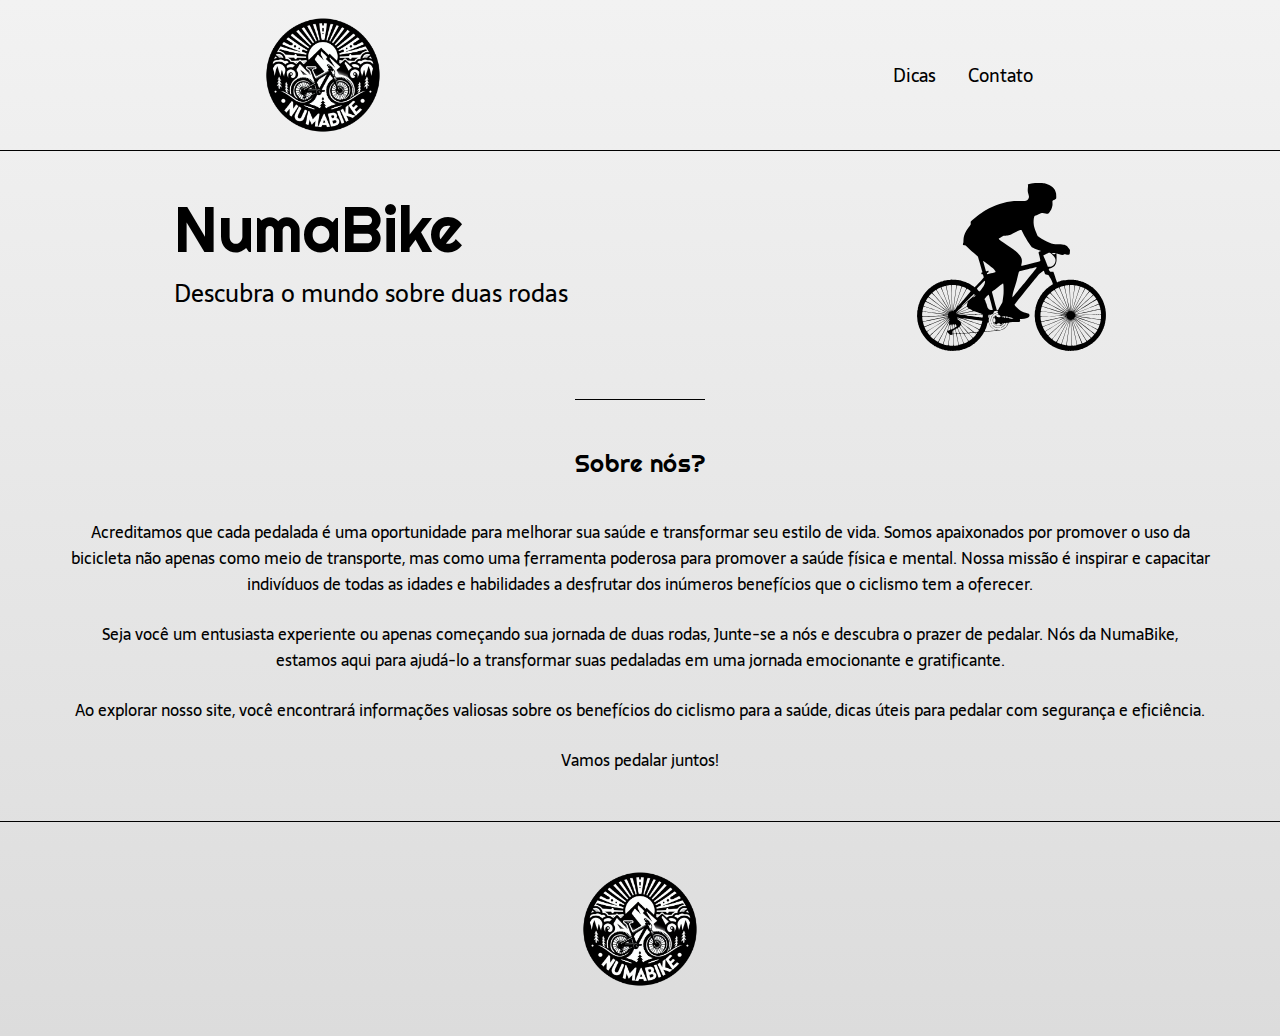
<file: index.html>
<!DOCTYPE html>
<html lang="pt-br">
<head>
  <meta charset="UTF-8">
  <meta name="viewport" content="width=device-width, initial-scale=1.0">
  <meta name="descriptions" content="Os benefícios que a bike proporciona">
  <title>Home - NumaBike</title>
  <link rel="stylesheet" type="text/css" href="styless.css">
</head>
<body>
  <header class="header">
    <img class="header-image" src="assets/numaBike_logo.svg" alt="Logo Bike Life">
    <nav class="header-menu">
      
      <a class="header-menu-item" href="tips.html">Dicas</a>
      <a class="header-menu-item" href="contact.html">Contato</a>

    </nav>
  </header>
  
  <main class="content">
    <section class="content-main">
      <div class="content-main-written">
        <h1 class="content-main-written-title">NumaBike</h1>
        <h2 class="content-main-written-subtitle">Descubra o mundo sobre duas rodas</h2>
      </div>
      <img class="content-main-image" src="assets/image_principal.svg" alt="Imagem representativa de uma bicicleta">
    </section>

    <section class="content-secondary">
      <h3 class="content-secondary-title">Sobre nós?</h3>
      <p class="content-secondary-paragraph">
        Acreditamos que cada pedalada é uma oportunidade para melhorar sua saúde e transformar seu estilo de vida. 
        Somos apaixonados por promover o uso da bicicleta não apenas como meio de transporte, mas como uma ferramenta poderosa para promover a saúde física e mental.
        Nossa missão é inspirar e capacitar indivíduos de todas as idades e habilidades a desfrutar dos inúmeros benefícios que o ciclismo tem a oferecer. 
      </p>
      <p class="content-secondary-paragraph">Seja você um entusiasta experiente ou apenas começando sua jornada de duas rodas, Junte-se a nós e descubra o prazer de pedalar. Nós da NumaBike, 
        estamos aqui para ajudá-lo a transformar suas pedaladas em uma jornada emocionante e gratificante.</p>
        <p class="content-secondary-paragraph">Ao explorar nosso site, você encontrará informações valiosas sobre os benefícios do ciclismo para a saúde, 
          dicas úteis para pedalar com segurança e eficiência.
        </p>

        <p class="content-secondary-paragraph">Vamos pedalar juntos!</p>
    </section>
  </main>


  <footer class="baseboard">
    <img class="baseboard-image" src="assets/numaBike_logo.svg" alt="Logo Bike Life">
  </footer>
</body>
</html>
</file>
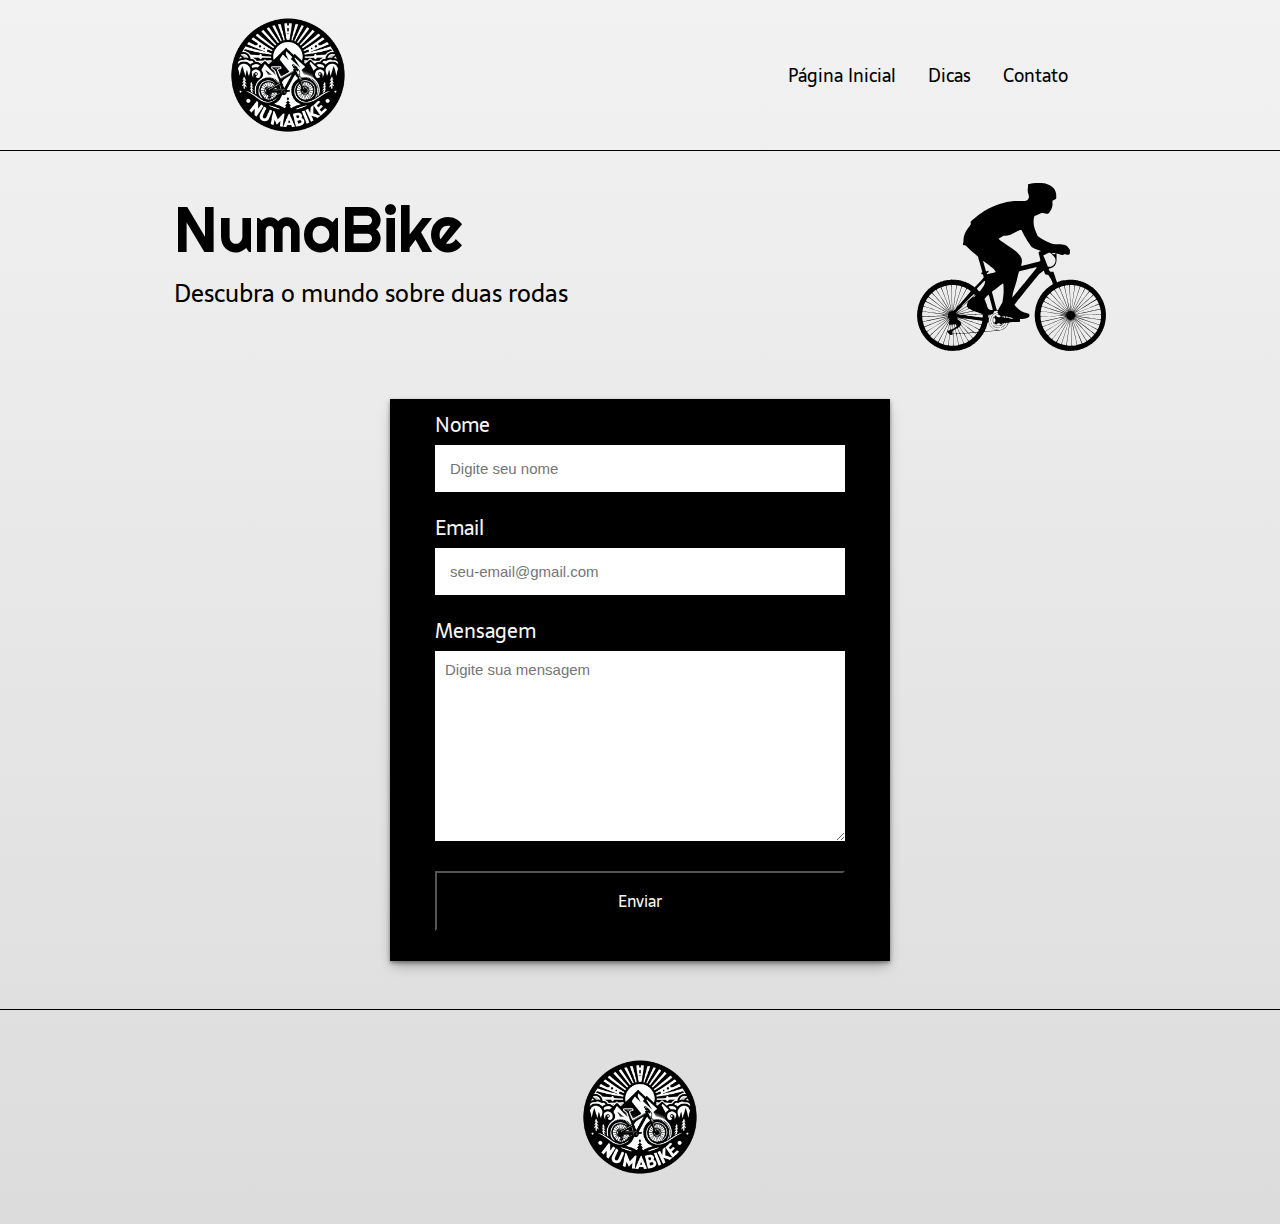
<file: contact.html>
<!DOCTYPE html>
<html lang="pt-br">

<head>
  <meta charset="UTF-8">
  <meta name="viewport" content="width=device-width, initial-scale=1.0">
  <meta name="descriptions" content="Os benefícios que a bike proporciona">
  <title>Contato - NumaBike</title>
  <link rel="stylesheet" type="text/css" href="styless.css">
</head>

<body>
  <header class="header">
    <img class="header-image" src="assets/numaBike_logo.svg" alt="Logo Bike Life">
    <nav class="header-menu">

      <a class="header-menu-item" href="index.html">Página Inicial</a>
      <a class="header-menu-item" href="tips.html">Dicas</a>
      <a class="header-menu-item" href="contact.html">Contato</a>

    </nav>
  </header>

  <main class="content">
    <section class="content-main">
      <div class="content-main-written">
        <h1 class="content-main-written-title">NumaBike</h1>
        <h2 class="content-main-written-subtitle">Descubra o mundo sobre duas rodas</h2>
      </div>
      <img class="content-main-image" src="assets/image_principal.svg" alt="Imagem representativa de uma bicicleta">
    </section>

    <section class="main-contact">
      <form action="https://api.staticforms.xyz/submit" method="post">
        <input type="hidden" name="accessKey" value="5ec26e8d-4f9b-4938-9800-7e62a44ef2f3">
        <label>Nome</label>
        <input type="text" name="name" placeholder="Digite seu nome" autocomplete="off" required>
        <label>Email</label>
        <input type="email" name="email" placeholder="seu-email@gmail.com" autocomplete="off" required>
        <label>Mensagem</label>
        <textarea name="message" cols="30" rows="10" placeholder="Digite sua mensagem" required></textarea>
        <button type="submit">Enviar</button>

        <input type="hidden" name="redirectTo" value="http://127.0.0.1:5500/thanks.html">
      </form>
    </section>
  </main>

  <footer class="baseboard">
    <img class="baseboard-image" src="assets/numaBike_logo.svg" alt="Logo Bike Life">
  </footer>
</body>

</html>
</file>
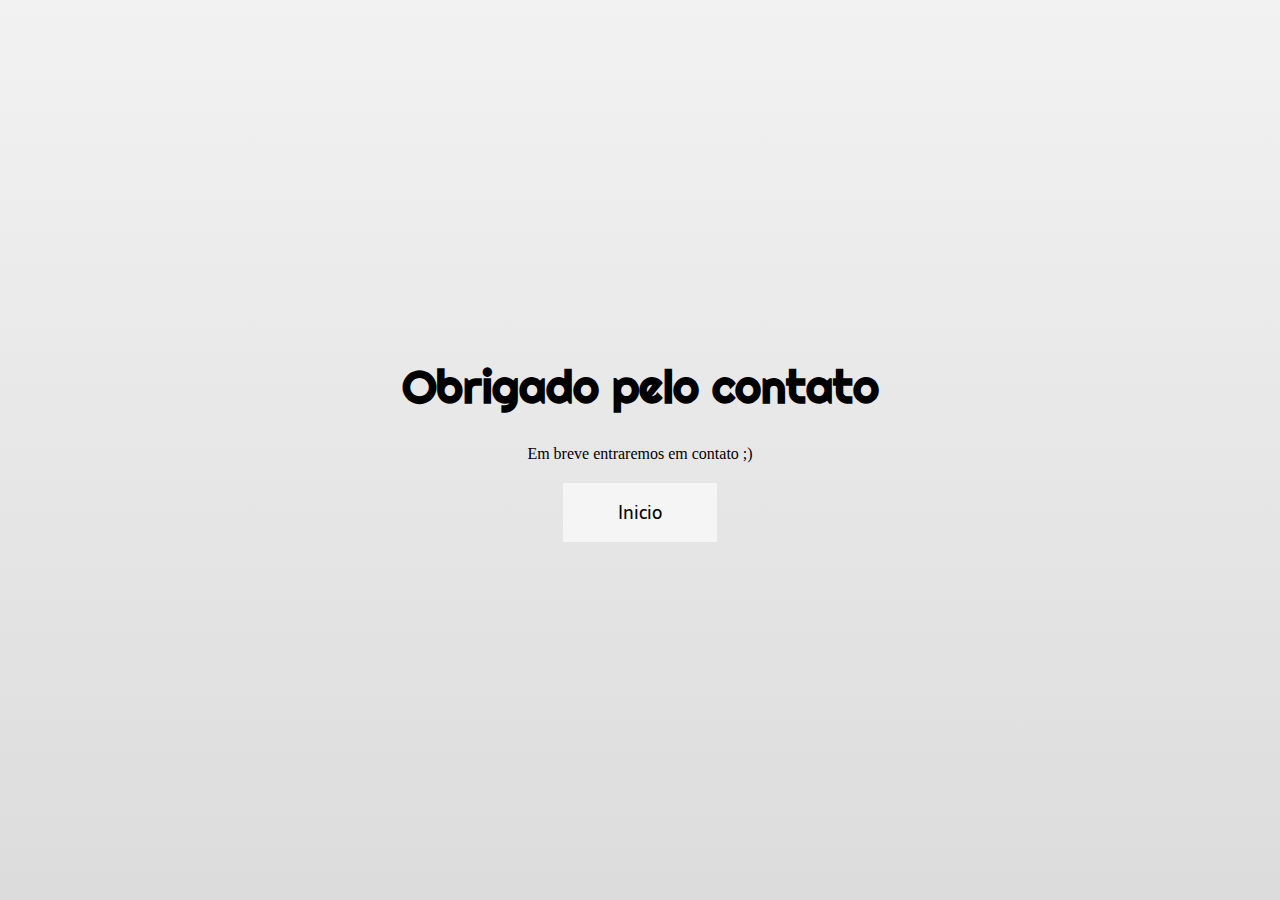
<file: thanks.html>
<!DOCTYPE html>
<html lang="pt-br">

<head>
  <meta charset="UTF-8">
  <meta name="viewport" content="width=device-width, initial-scale=1.0">
  <meta name="descriptions" content="Os benefícios que a bike proporciona">
  <title>Agradecimento - NumaBike</title>
  <link rel="stylesheet" type="text/css" href="styless.css">
</head>

<body class="main-thanks">
  <h1 class="text">Obrigado pelo contato</h1>
  <p class="paragraph">Em breve entraremos em contato ;)</p>
  <a href="index.html" class="btn">Inicio</a>
  
</body>

</html>
</file>
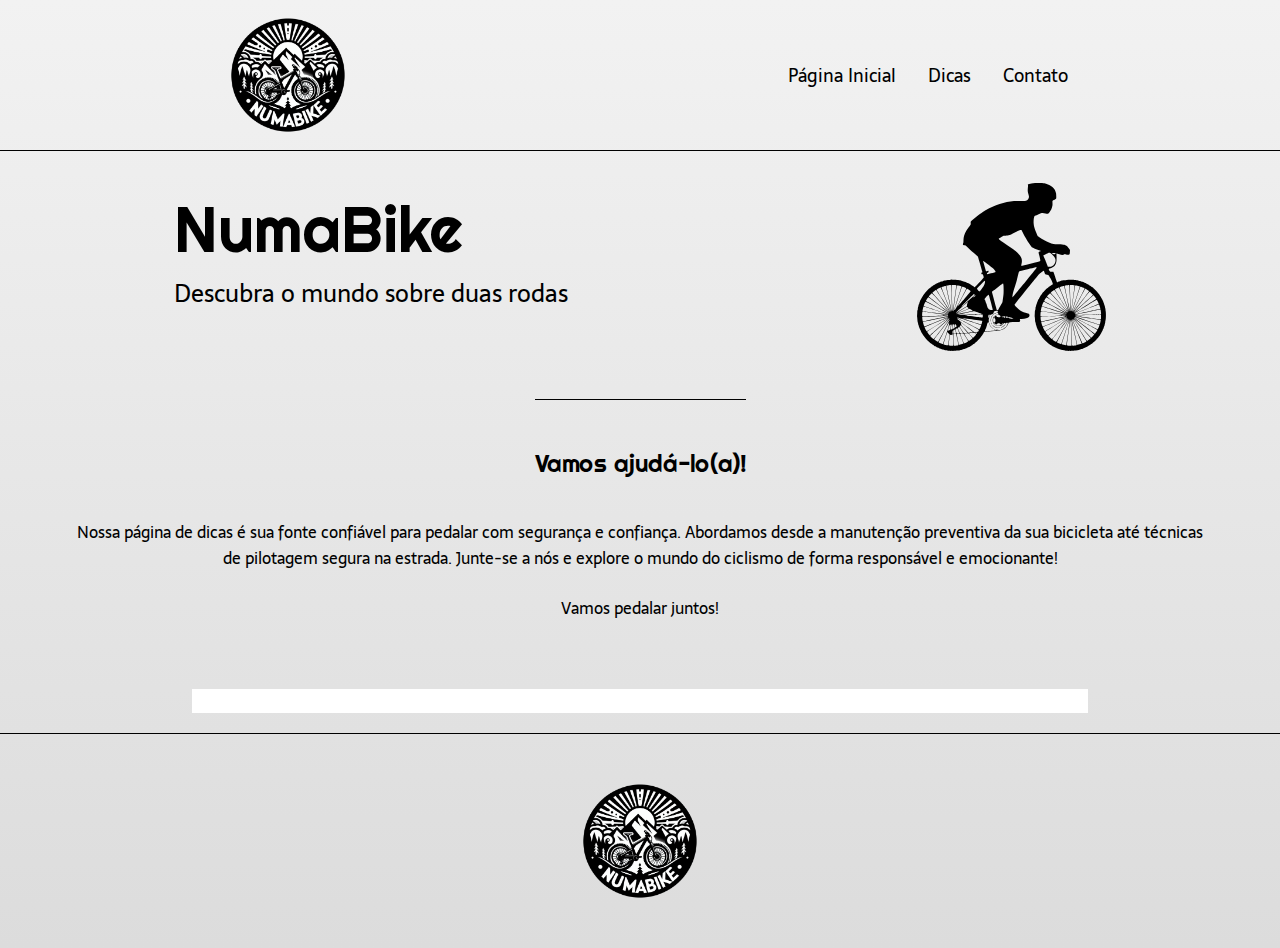
<file: tips.html>
<!DOCTYPE html>
<html lang="pt-br">

<head>
  <meta charset="UTF-8">
  <meta name="viewport" content="width=device-width, initial-scale=1.0">
  <meta name="descriptions" content="Os benefícios que a bike proporciona">
  <title>Dicas - NumaBike</title>
  <link rel="stylesheet" type="text/css" href="styless.css">
</head>

<body class="tips-page">
  <header class="header">
    <img class="header-image" src="assets/numaBike_logo.svg" alt="Logo Bike Life">
    <nav class="header-menu">

      <a class="header-menu-item" href="index.html">Página Inicial</a>
      <a class="header-menu-item" href="tips.html">Dicas</a>
      <a class="header-menu-item" href="contact.html">Contato</a>

    </nav>
  </header>

  <main class="content">
    <section class="content-main">
      <div class="content-main-written">
        <h1 class="content-main-written-title">NumaBike</h1>
        <h2 class="content-main-written-subtitle">Descubra o mundo sobre duas rodas</h2>
      </div>
      <img class="content-main-image" src="assets/image_principal.svg" alt="Imagem representativa de uma bicicleta">
    </section>

    <section class="content-secondary">
      <h3 class="content-secondary-title">Vamos ajudá-lo(a)!</h3>
      <p class="content-secondary-paragraph">
        Nossa página de dicas é sua fonte confiável para pedalar com segurança e confiança. Abordamos desde a manutenção
        preventiva da sua bicicleta até técnicas de pilotagem segura na estrada.
        Junte-se a nós e explore o mundo do ciclismo de forma responsável e emocionante!
      </p>
      <p class="content-secondary-paragraph">Vamos pedalar juntos!</p>
    </section>
  </main>

  <div class="container">
    <div class="main-container">
      <div class="video-content"></div>
      <div class="playlist"></div>
    </div>


    <script src="videosTips.js"></script>
    <script src="script.js" async></script>
  </div>

  <footer class="baseboard">
    <img class="baseboard-image" src="assets/numaBike_logo.svg" alt="Logo Bike Life">
  </footer>
</body>

</html>
</file>
<file: styless.css>
@import url('https://fonts.googleapis.com/css2?family=Righteous&display=swap');
@import url('https://fonts.googleapis.com/css2?family=Sarala:wght@400;700&display=swap');

* {
  margin: 0;
  padding: 0;
  box-sizing: border-box;
  text-decoration: none;
}

body {
  font-size: 100%;
  background: linear-gradient(to bottom, #f2f2f2, #dcdcdc);
}
.header-image {
  max-width:200px;
  max-height:150px;
  width: auto;
  height: auto;
}

.header {
  display: flex;
  flex-direction: row;
  align-items: center;
  justify-content: space-around;
}

.header-menu {
  display: flex;
  gap: 32px;
}

.header-menu-item {
  font-family: "Sarala", sans-serif;
  color: black;
  font-weight: 400;
  font-size: 18px;
}

.content {
  margin-bottom: 48px;
  border-top: 0.4px solid black;

}

.content-main {
  display: flex;
  flex-direction: row;
  align-items: center;
  justify-content: space-around;
}

.content-main-written {
  display: flex;
  flex-direction: column;
}

.content-main-written-title {
  font-family: 'Righteous', sans-serif;
  font-weight: 400;
  font-size: 64px;
  color: black;
  margin-bottom: 5px;
}

.content-main-written-subtitle {
  font-family: "Sarala", sans-serif;
  color: black;
  font-weight: 400;
  font-size: 24px;
}

.content-main-image {
  max-width:250px;
  max-height:200px;
  width: auto;
  height: auto;
  padding-top: 32px;
}

.content-secondary {
  display: flex;
  flex-direction: column;
  align-items: center;
  gap: 24px;
  margin-top: 48px;
}

.content-secondary-title {
  border-top: 0.4px solid black;
  padding-top: 48px;
  font-family: 'Righteous', sans-serif;
  font-weight: 400;
  font-size: 24px;
  color: black;
  margin-bottom: 16px;
}

.content-secondary-paragraph {
  font-family: "Sarala", sans-serif;
  font-weight: 300;
  font-size: 16px;
  color: black;
  text-align: center;
  margin: 0 70px 0 70px;
}

.container {
  display: flex;
  align-items: center;
  justify-content: center;
 
}

.main-container {
  display: flex;
  gap: 15px;
  margin: 20px 10px;
  background-color: white;
  padding: 10px;
  width: 70%;
  height: 35%;
}

.video-content {
 display: flex;
}


.playlist {
  display: flex;
  flex-direction: column;
  gap: 10px;
  overflow: auto;
  max-height: 400px;
  padding: 2px;
  font-family: "Sarala", sans-serif;
  color: black;
  font-weight: 400;
  font-size: 16px;
}



.playlist::-webkit-scrollbar {
  width: 6px;
}

.playlist::-webkit-scrollbar-thumb {
  border-radius: 10px;
  background-color: gray;
}

.active {
  background-color: #3f3ff6;
  color: white;
}

.main-contact {
  display: flex;
  align-items: center;
  justify-content: center;
  flex-direction: column;
  margin: auto;
  margin-top: 48px;
  padding: 10px 45px;
  background-color: black;
  width: 500px;
  box-shadow: rgba(0, 0, 0, 0.4) 0px 2px 4px, rgba(0, 0, 0, 0.3) 0px 7px 13px -3px, rgba(0, 0, 0, 0.2) 0px -3px 0px inset;  
}

.main-contact form {
  display: flex;
  flex-direction: column;
  width: 100%;

}

.main-contact form label {
  color: #f5f5f5;
  font-family: "Sarala", sans-serif;
  font-size: 20px;
  margin-bottom: 4px;
}

.main-contact form input {
padding: 15px;
outline: none;
border: 0;
margin-bottom: 20px;
font-family: sans-serif;
font-size: 15px;
transition: all 0.5s;
}

.main-contact form input:focus {
  border-radius: 16px;
}

.main-contact form textarea {
  padding: 10px;
  outline: none;
  border: 0;
  font-family: sans-serif;
  font-size: 15px;
  margin-bottom: 30px;
  transition: all 0.5s;
}

.main-contact form textarea:focus {
  border-radius: 16px;
}

.main-contact form button {
  padding: 15px;
  cursor: pointer;
  font-family: "Sarala", sans-serif;
  font-size: 16px;
  background: transparent;
  color: #f5f5f5;
  transition: all 1s;
  margin-bottom: 20px;
}

.main-contact form button:hover {
  background-color: #f2f2f2;
  color: black;
  border-radius: 16px;
}


@media (max-width: 900px) {
  .tips-page {
    flex-direction: column;
    margin-top: 60px;
    height: -webkit-fill-available;
  }

  .main-container, .main-video-content video {
    width: 100%;
  }
}

.baseboard {
  border-top: 0.4px solid black;
  padding: 32px;
}

.baseboard-image {
  max-width:200px;
  max-height:150px;
  width: auto;
  height: auto;
  display: block;
  margin: 0 auto;
}

/*Página do Agradecimento*/

.main-thanks {
display: flex;
align-items: center;
justify-content: center;
min-height: 100vh;
background: linear-gradient(to bottom, #f2f2f2, #dcdcdc);
flex-direction: column;
}

.text {
font-family: 'Righteous', sans-serif;
font-size: 45px;
color: black;
margin-bottom: 30px;
}

.paragrafo {
  font-family: "Sarala", sans-serif;
  color: black;
  margin-top: 50px;
}

.btn {
  margin-top: 20px;
  padding: 15px 55px;
  background: #f5f5f5;
  text-decoration: none;
  color: black;
  font-family: "Sarala", sans-serif;
  font-size: 18px;
  transition: all 0.5s;
}

.btn:hover {
  border-radius: 16px;
}
</file>
